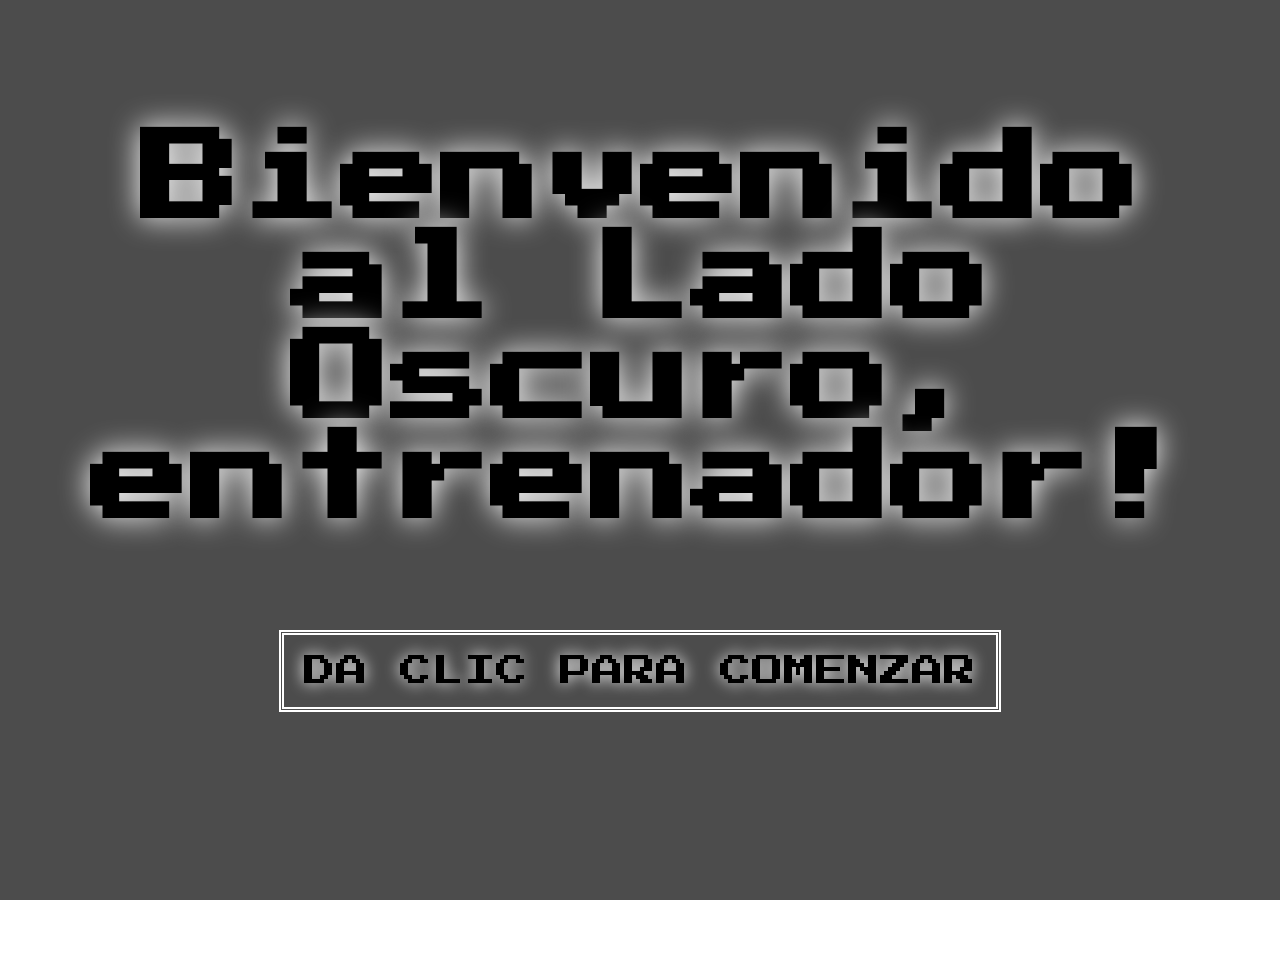
<file: index.html>
<!DOCTYPE html>
<html lang="en">
<head>
    <meta charset="UTF-8">
    <meta name="viewport" content="width=device-width, initial-scale=1.0">
    <title>Poketacticas Terroristas 💀</title>
    <link rel="preconnect" href="https://fonts.googleapis.com">
<link rel="preconnect" href="https://fonts.gstatic.com" crossorigin>
<link href="https://fonts.googleapis.com/css2?family=Bitcount+Prop+Double+Ink:wght@100..900&family=Press+Start+2P&display=swap" rel="stylesheet">
    <link rel="stylesheet" href="estilos.css">
    <meta name="viewport" content="width=device-width, initial-scale=1.0">
</head>
<body class="home-page">
    <main>
            <div class="video-background">
                <div class="video-layer"></div>
            <video class="full-screen" autoplay loop muted playsinline>
            <source src="videoplayback.mp4" type="video/mp4">
            </video>
        </div>
        <h1 class="home-paragraph"> Bienvenido al Lado Oscuro, entrenador!</h1>
        <a href="contact.html" 
        class="press-start">DA CLIC PARA COMENZAR</a>
</body>
</html>
</file>
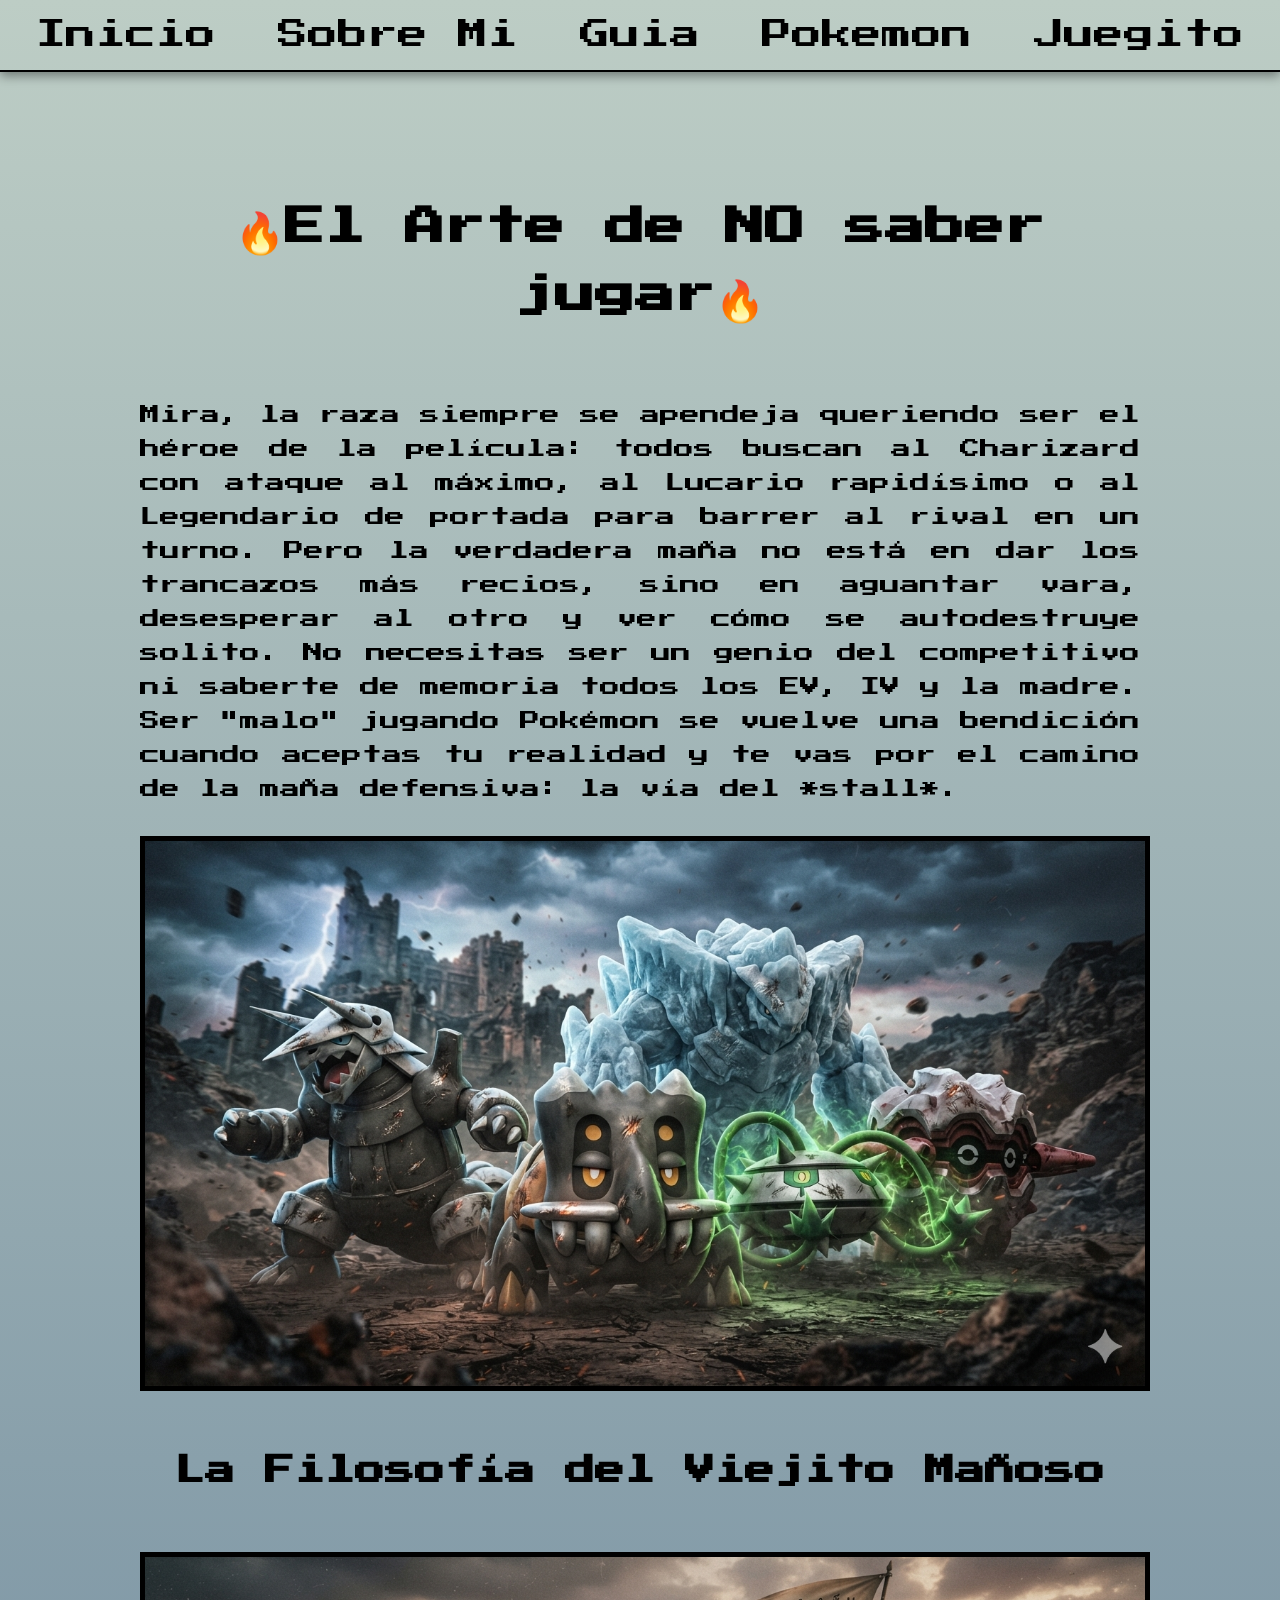
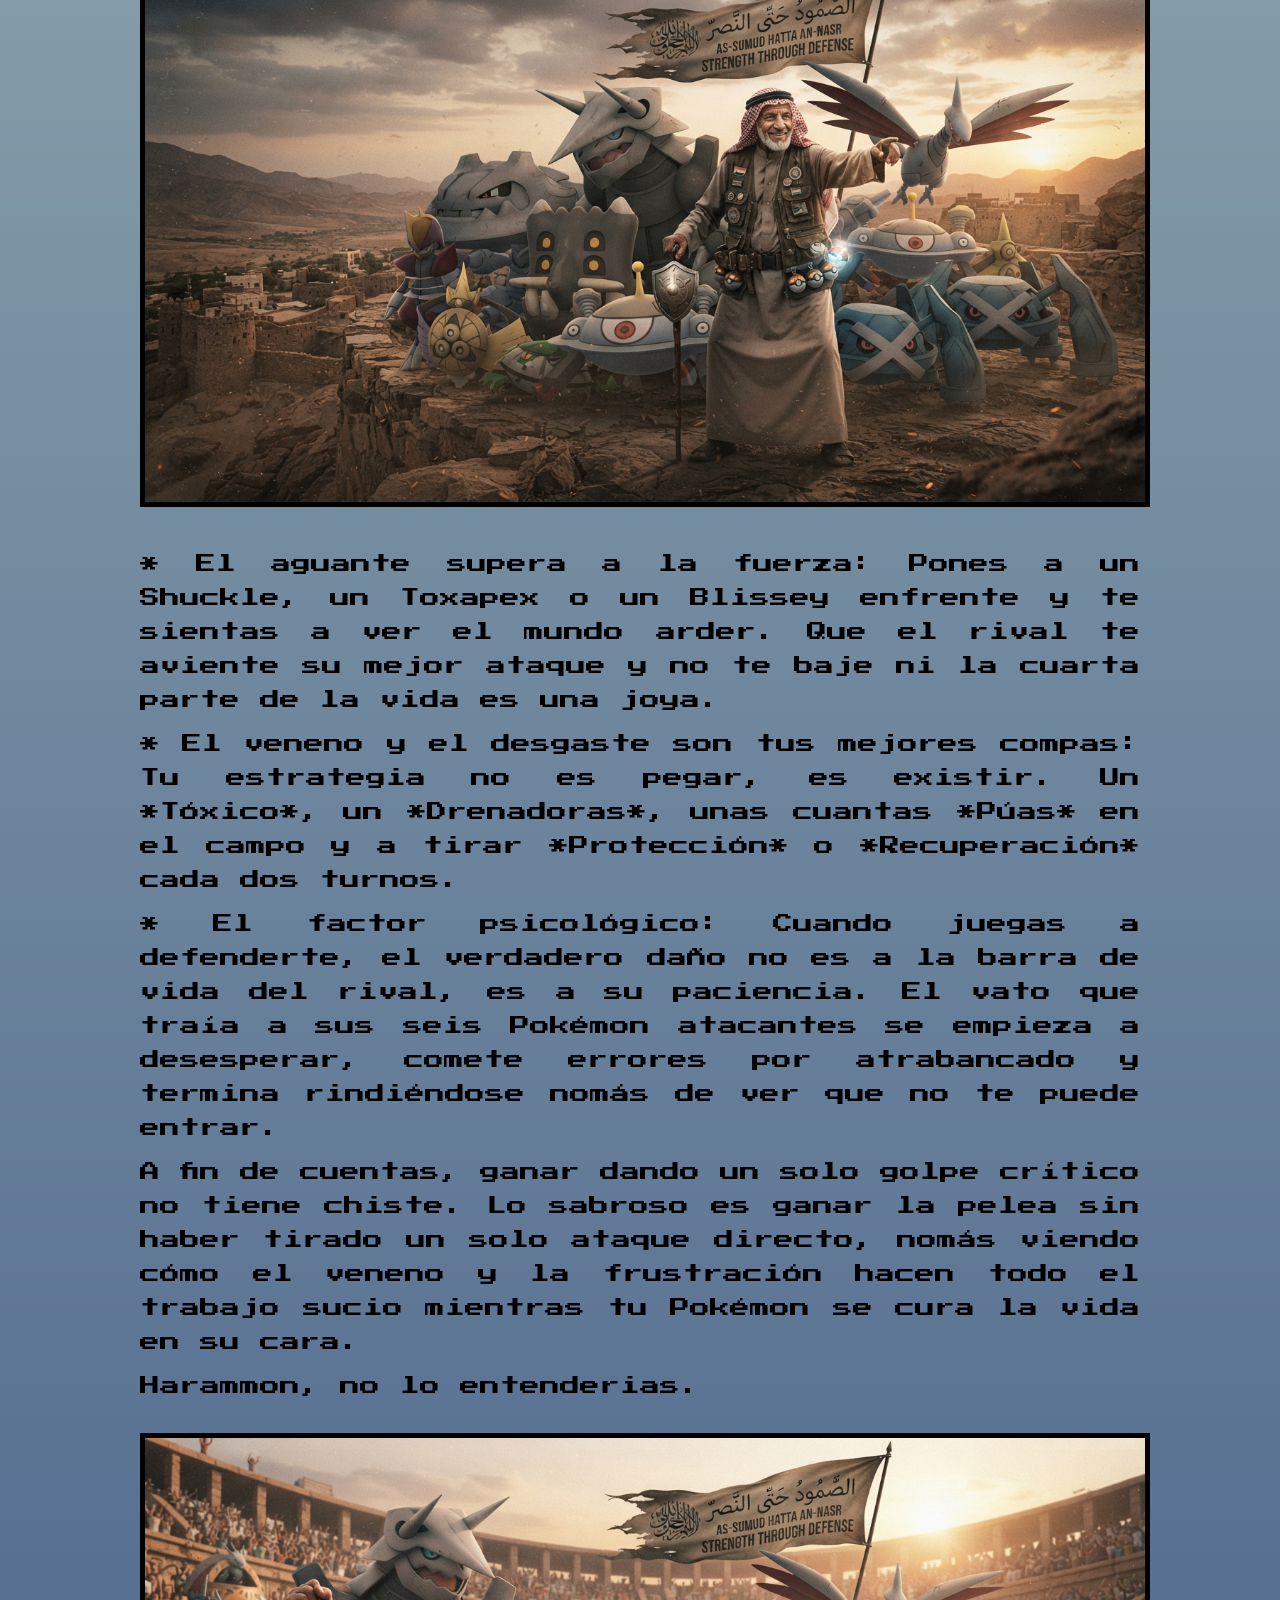
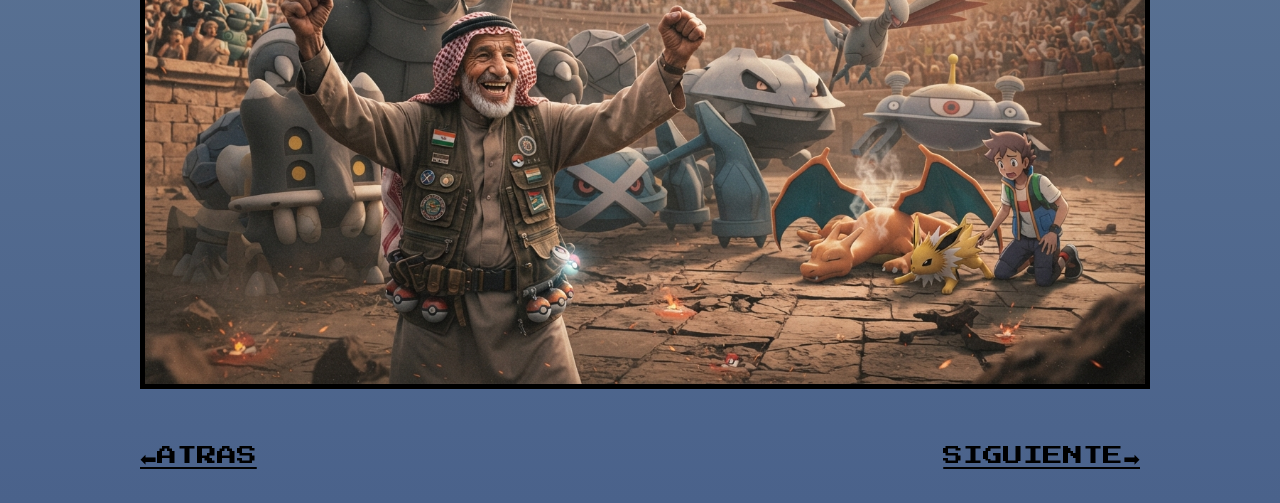
<file: guides.html>
<!DOCTYPE html>
<html lang="en">
<head>
    <meta charset="UTF-8">
    <meta name="viewport" content="width=device-width, initial-scale=1.0">
    <title>Pokemon Haram</title>
    <link rel="preconnect" href="https://fonts.googleapis.com">
<link rel="preconnect" href="https://fonts.gstatic.com" crossorigin>
<link href="https://fonts.googleapis.com/css2?family=Bitcount+Prop+Double+Ink:wght@100..900&family=Press+Start+2P&display=swap" rel="stylesheet">
    <link rel="stylesheet" href="estilos.css">
     <meta name="viewport" content="width=device-width, initial-scale=1.0">
</head>
<body class="guides-page">
    <header class="navbar">

        <nav>
            <a href="index.html">Inicio</a>
            <a href="contact.html">Sobre Mi</a>
            <a href="guides.html">Guia</a>
            <a href="pokemon.html">Pokemon</a>
            <a href="juego.html">Juegito</a>
        </nav>
    </header>
    <main class="container">
    <h1>🔥El Arte de NO saber jugar🔥</h1>
    <p1 class="paragraph">Mira, la raza siempre se apendeja queriendo ser el héroe de la película: todos buscan al Charizard con ataque al máximo, al Lucario rapidísimo o al Legendario de portada para barrer al rival en un turno. Pero la verdadera maña no está en dar los trancazos más recios, sino en aguantar vara, desesperar al otro y ver cómo se autodestruye solito.

No necesitas ser un genio del competitivo ni saberte de memoria todos los EV, IV y la madre. Ser "malo" jugando Pokémon se vuelve una bendición cuando aceptas tu realidad y te vas por el camino de la maña defensiva: la vía del *stall*.</p1>


<img class="pokemon-image" src="image_24f0d931.jpg">
<h2>La Filosofía del Viejito Mañoso</h2>
<img class="pokemon-image" src="Gemini_Generated_Image_z4xz59z4xz59z4xz.jpg">

<p3 class="paragraph">* El aguante supera a la fuerza: Pones a un Shuckle, un Toxapex o un Blissey enfrente y te sientas a ver el mundo arder. Que el rival te aviente su mejor ataque y no te baje ni la cuarta parte de la vida es una joya.</p3>
<p4 class="paragraph">* El veneno y el desgaste son tus mejores compas: Tu estrategia no es pegar, es existir. Un *Tóxico*, un *Drenadoras*, unas cuantas *Púas* en el campo y a tirar *Protección* o *Recuperación* cada dos turnos.</p4>
<p5 class="paragraph">* El factor psicológico: Cuando juegas a defenderte, el verdadero daño no es a la barra de vida del rival, es a su paciencia. El vato que traía a sus seis Pokémon atacantes se empieza a desesperar, comete errores por atrabancado y termina rindiéndose nomás de ver que no te puede entrar.</p5>

<p6 class="paragraph">A fin de cuentas, ganar dando un solo golpe crítico no tiene chiste. Lo sabroso es ganar la pelea sin haber tirado un solo ataque directo, nomás viendo cómo el veneno y la frustración hacen todo el trabajo sucio mientras tu Pokémon se cura la vida en su cara.</p6>
<p7 class="paragraph">Harammon, no lo entenderias.</p7>
<img class="pokemon-image" src="Gemini_Generated_Image_46faq846faq846fa.jpg">
<footer>
    <div class="both-buttons">
        <div class="lastpage-button">
    <a href="contact.html">⬅️ATRAS</a>
        </div>
        <div class="continue-button">
    <a href="pokemon.html">SIGUIENTE➡️</a>
        </div>
    </div>
</footer>
</main>
</body>
</html>
</file>
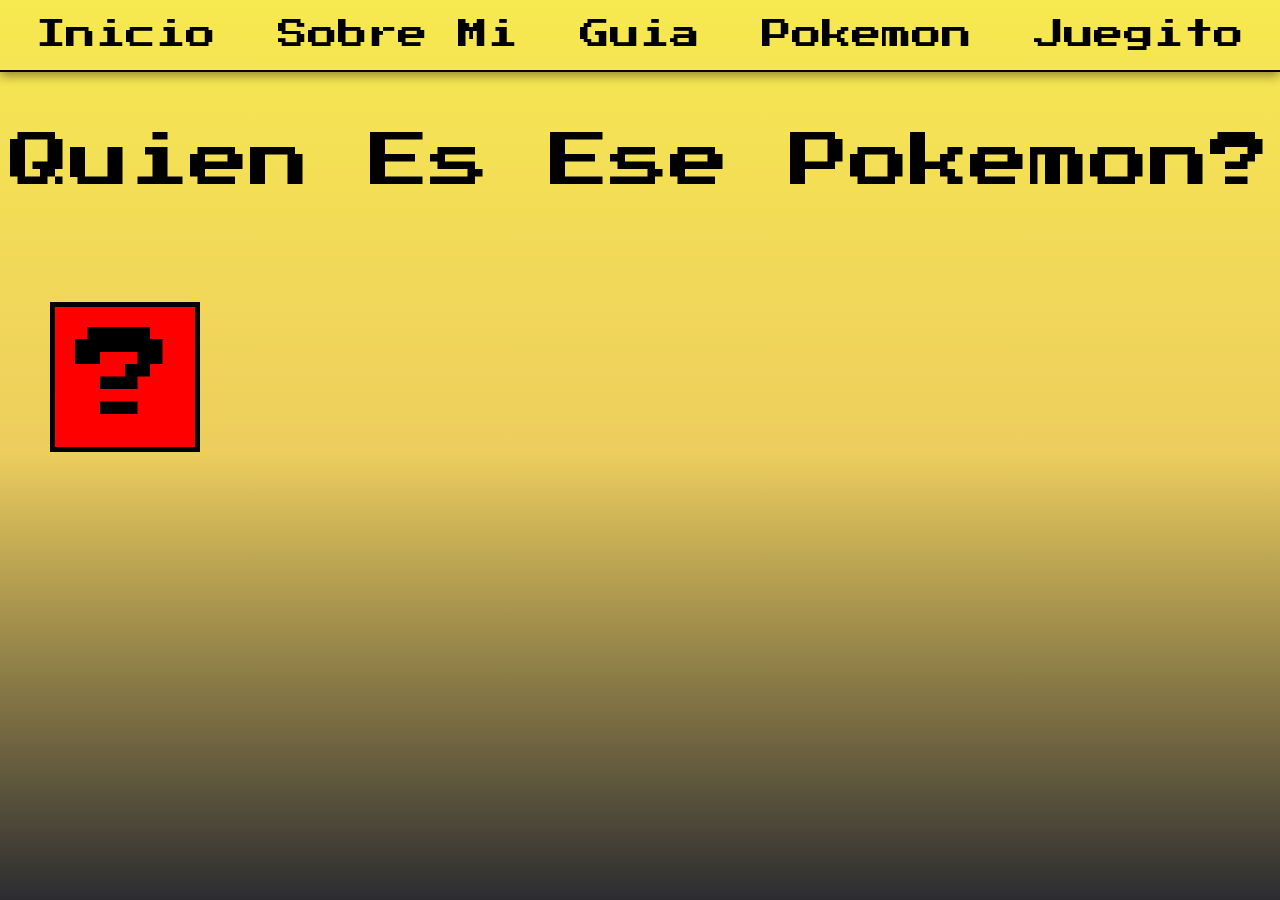
<file: juego.html>
<!DOCTYPE html>
<html lang="en">
<head>
    <meta charset="UTF-8">
    <meta name="viewport" content="width=device-width, initial-scale=1.0">
    <title>Quien es ese Pokemon?</title>
    <link rel="preconnect" href="https://fonts.googleapis.com">
<link rel="preconnect" href="https://fonts.gstatic.com" crossorigin>
<link href="https://fonts.googleapis.com/css2?family=Bitcount+Prop+Double+Ink:wght@100..900&family=Press+Start+2P&display=swap" rel="stylesheet">
    <link rel="stylesheet" href="estilos.css">
</head>
<body class="juegito-page">
    <header class="navbar">

        <nav>
            <a href="index.html">Inicio</a>
            <a href="contact.html">Sobre Mi</a>
            <a href="guides.html">Guia</a>
            <a href="pokemon.html">Pokemon</a>
            <a href="juego.html">Juegito</a>
        </nav>
    </header>
    <p class="juegito-title">Quien Es Ese Pokemon?</p>
    <div class="Pokemonshowup">
    <button id="pokemonButton">?</button>
        <p id="pokemonName"></p>
        <img id="pokemonPhoto">
    </div>
    <script src="bored.js"></script>
</body>
</html>
</file>
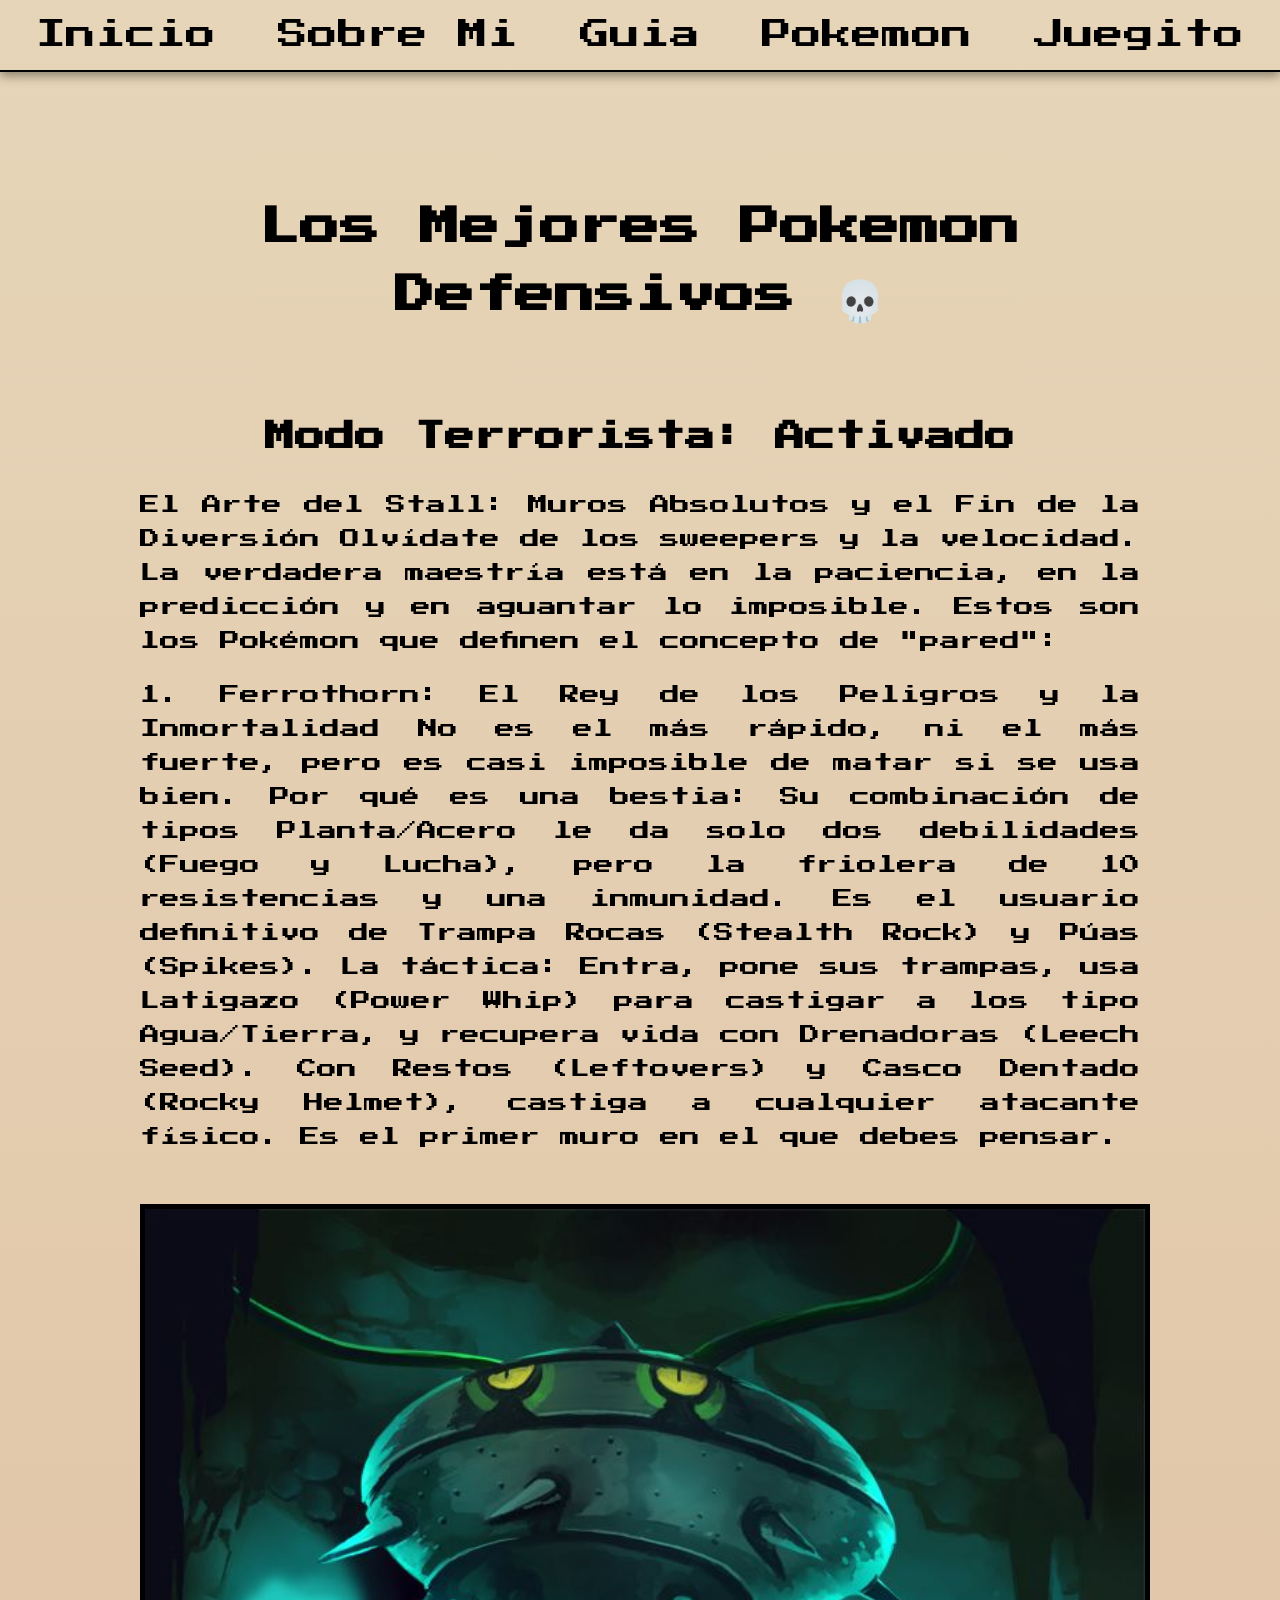
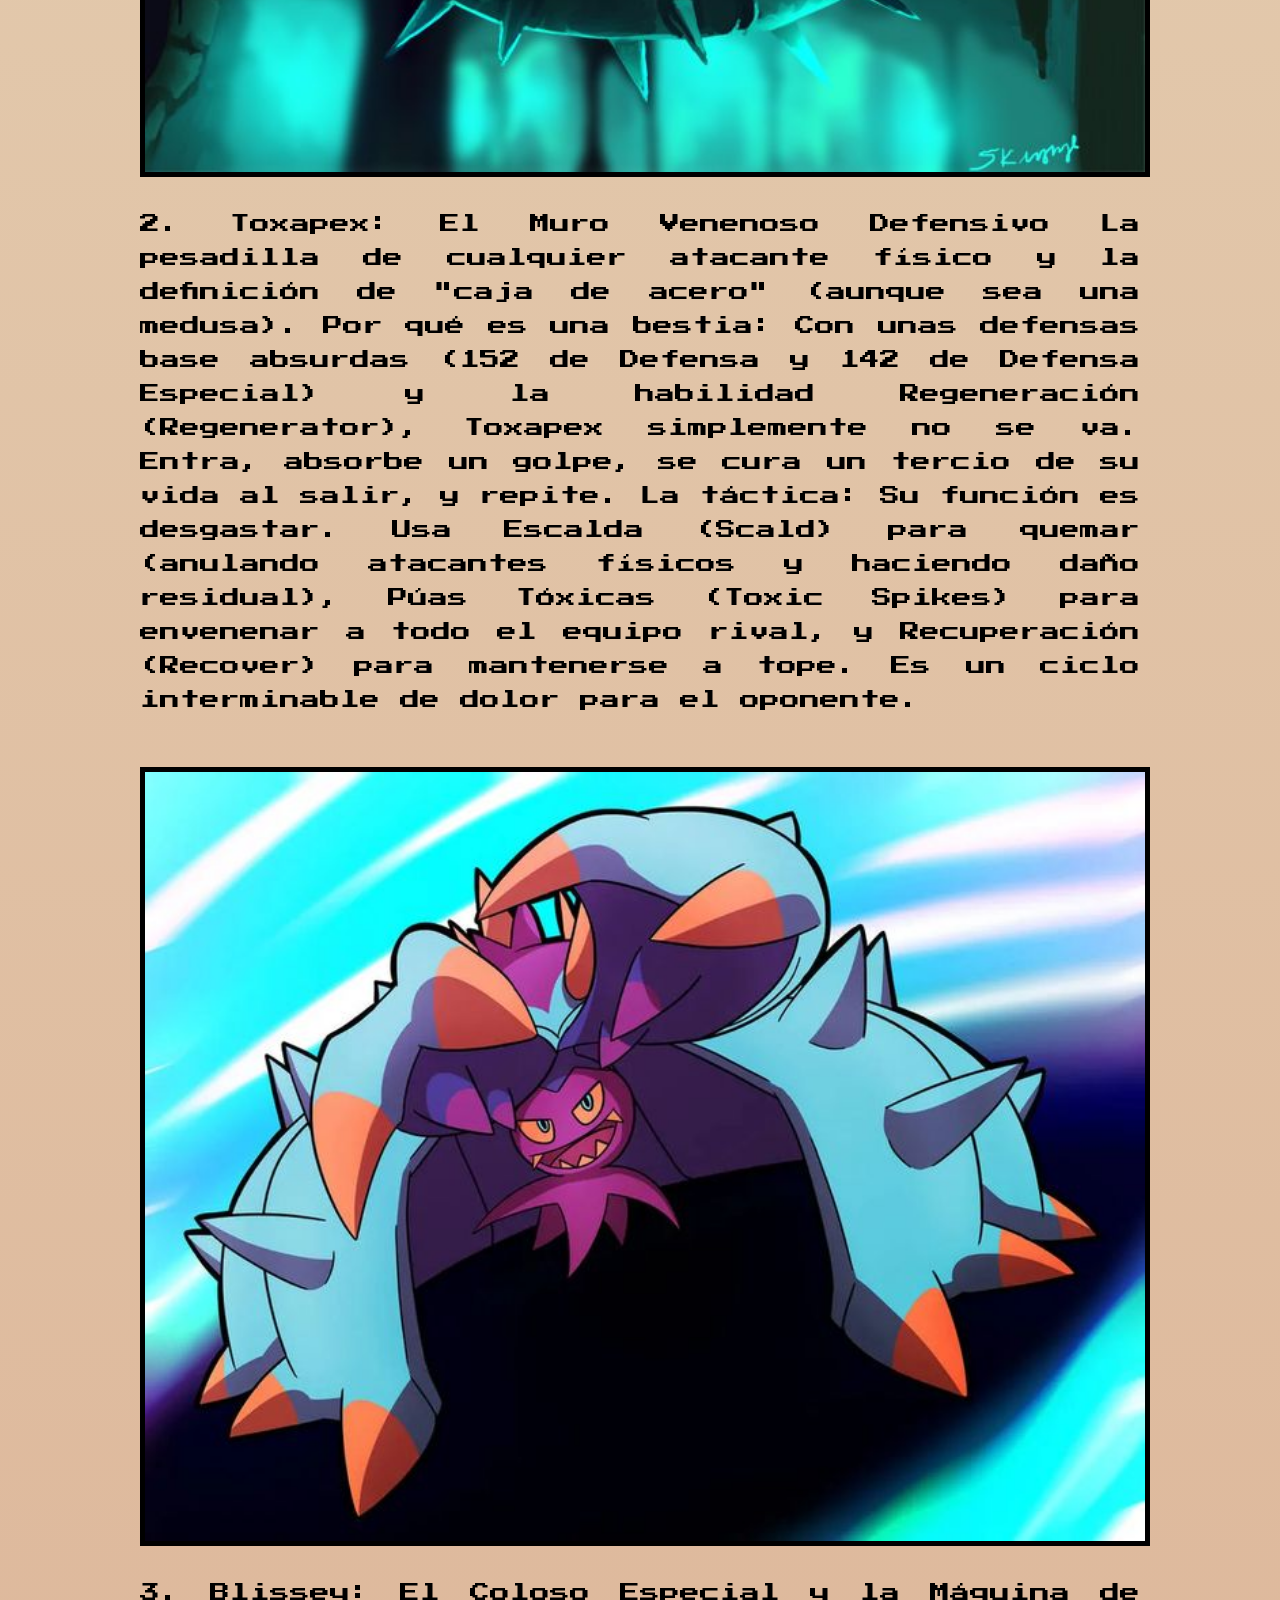
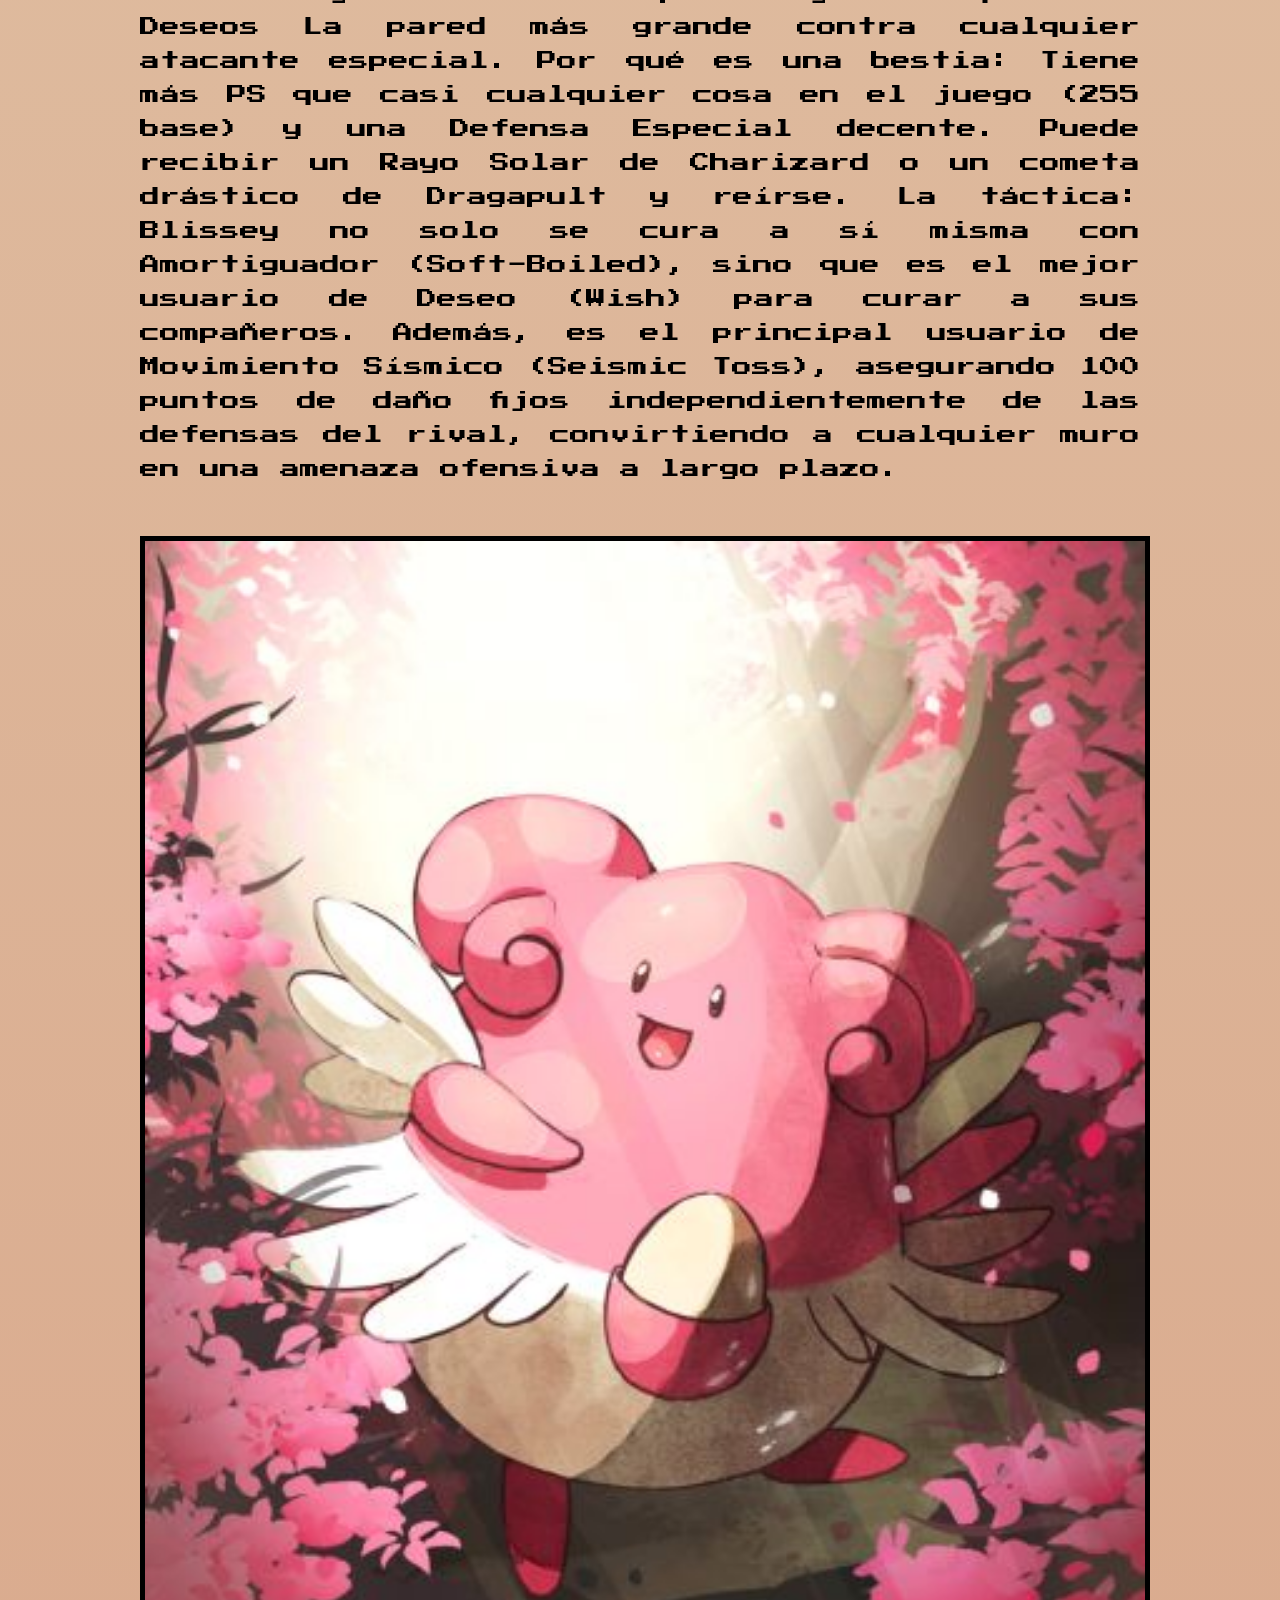
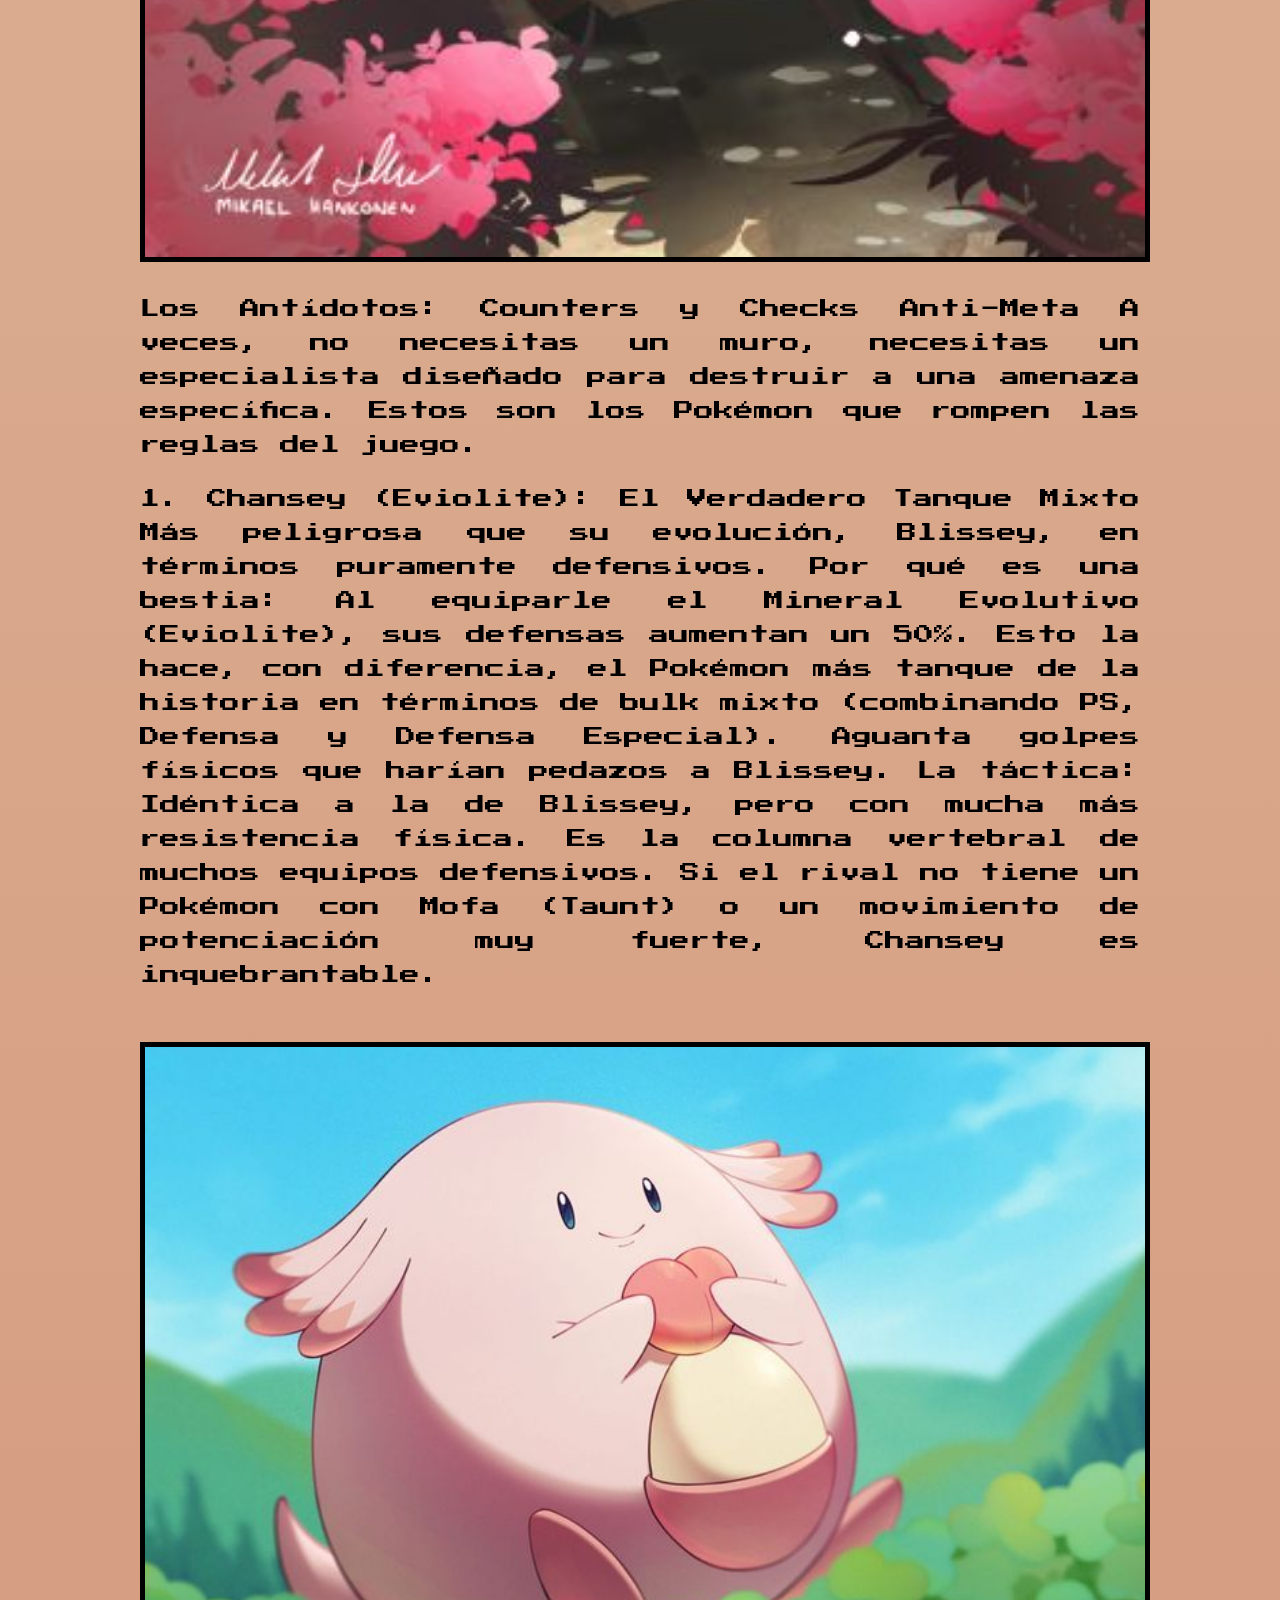
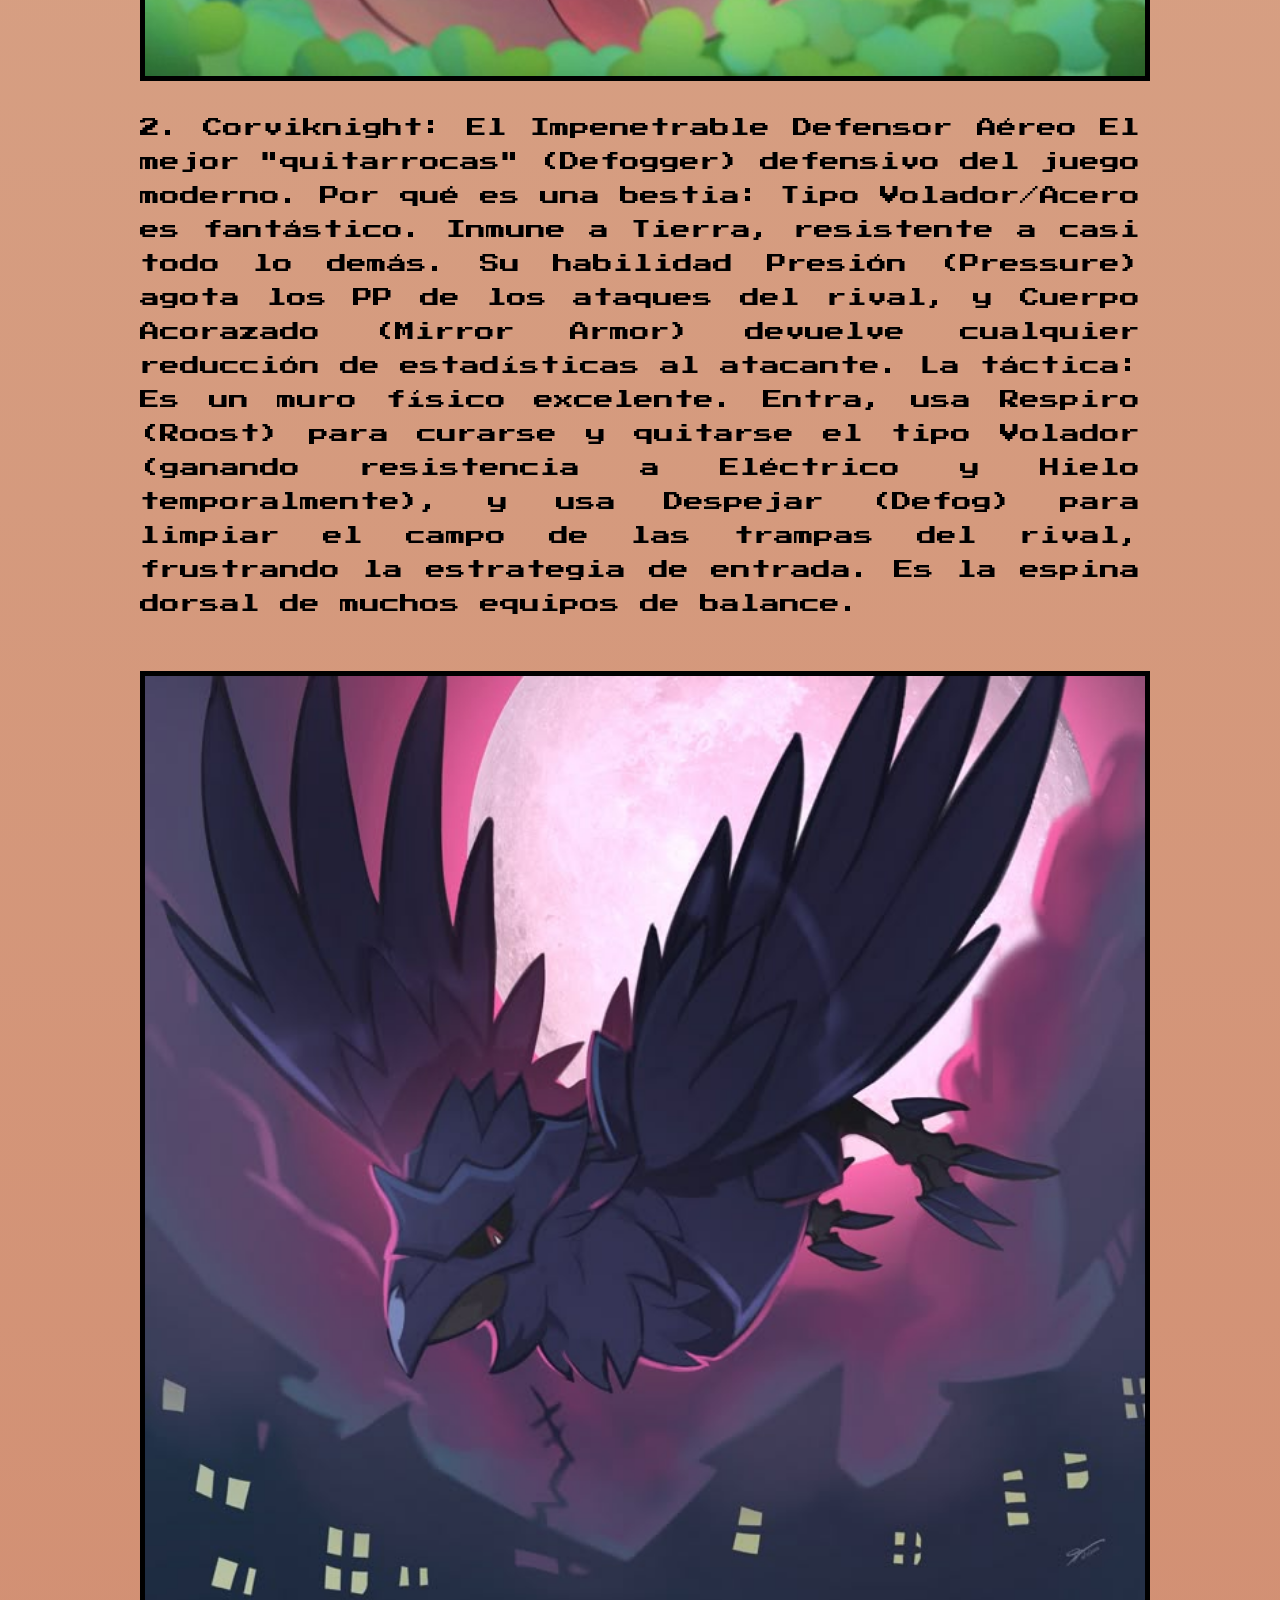
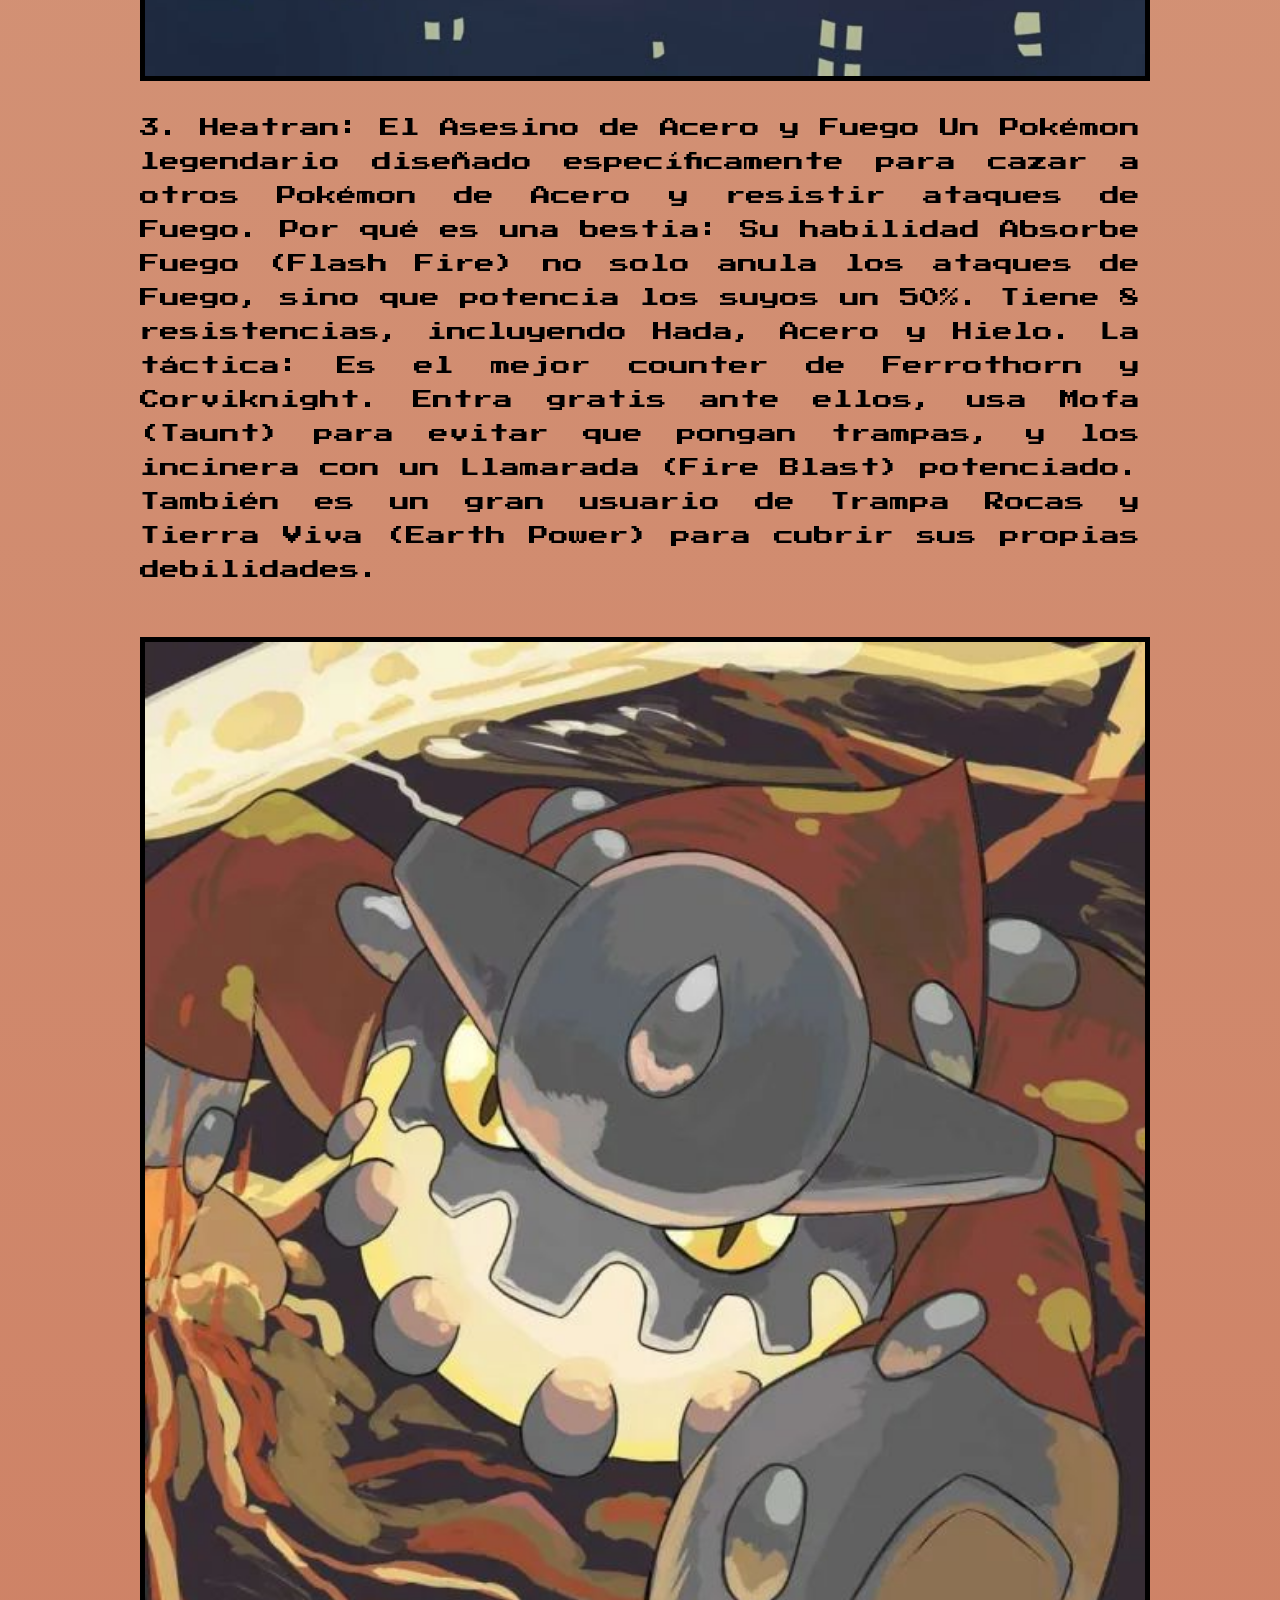
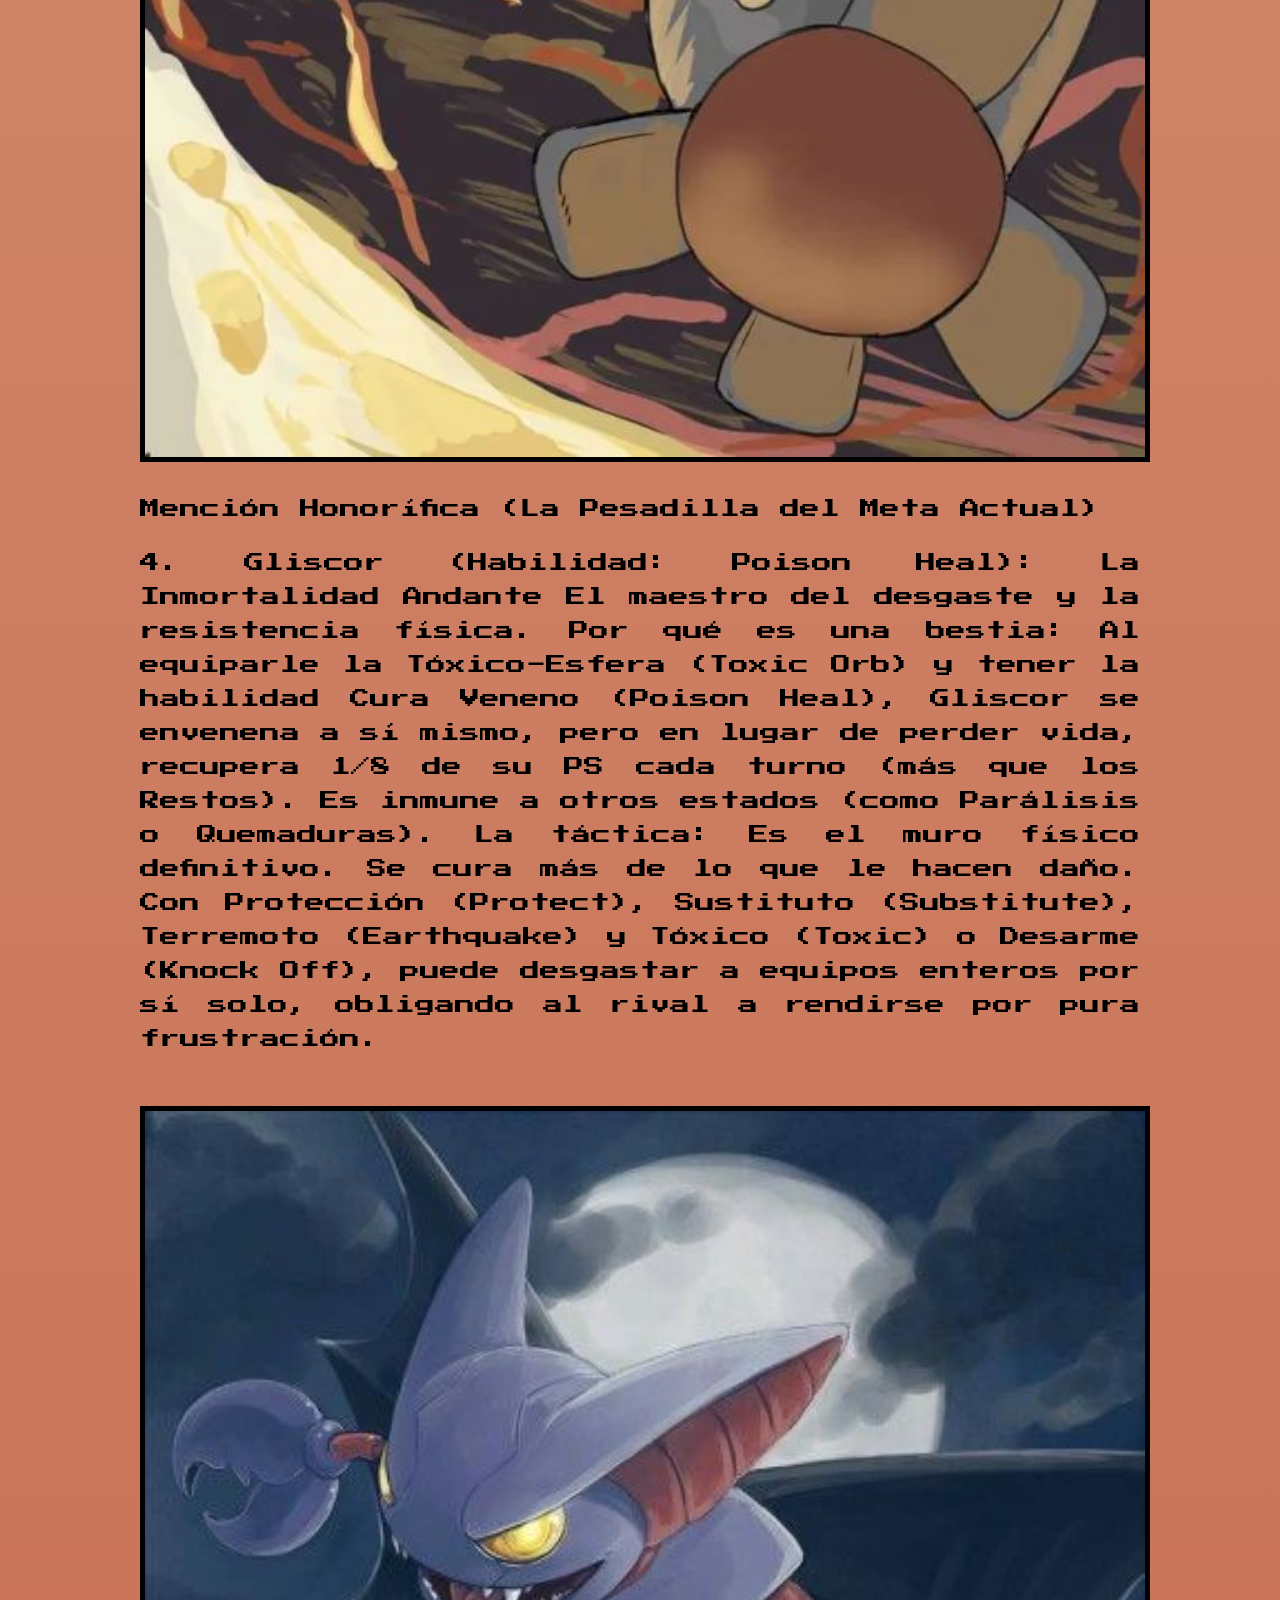
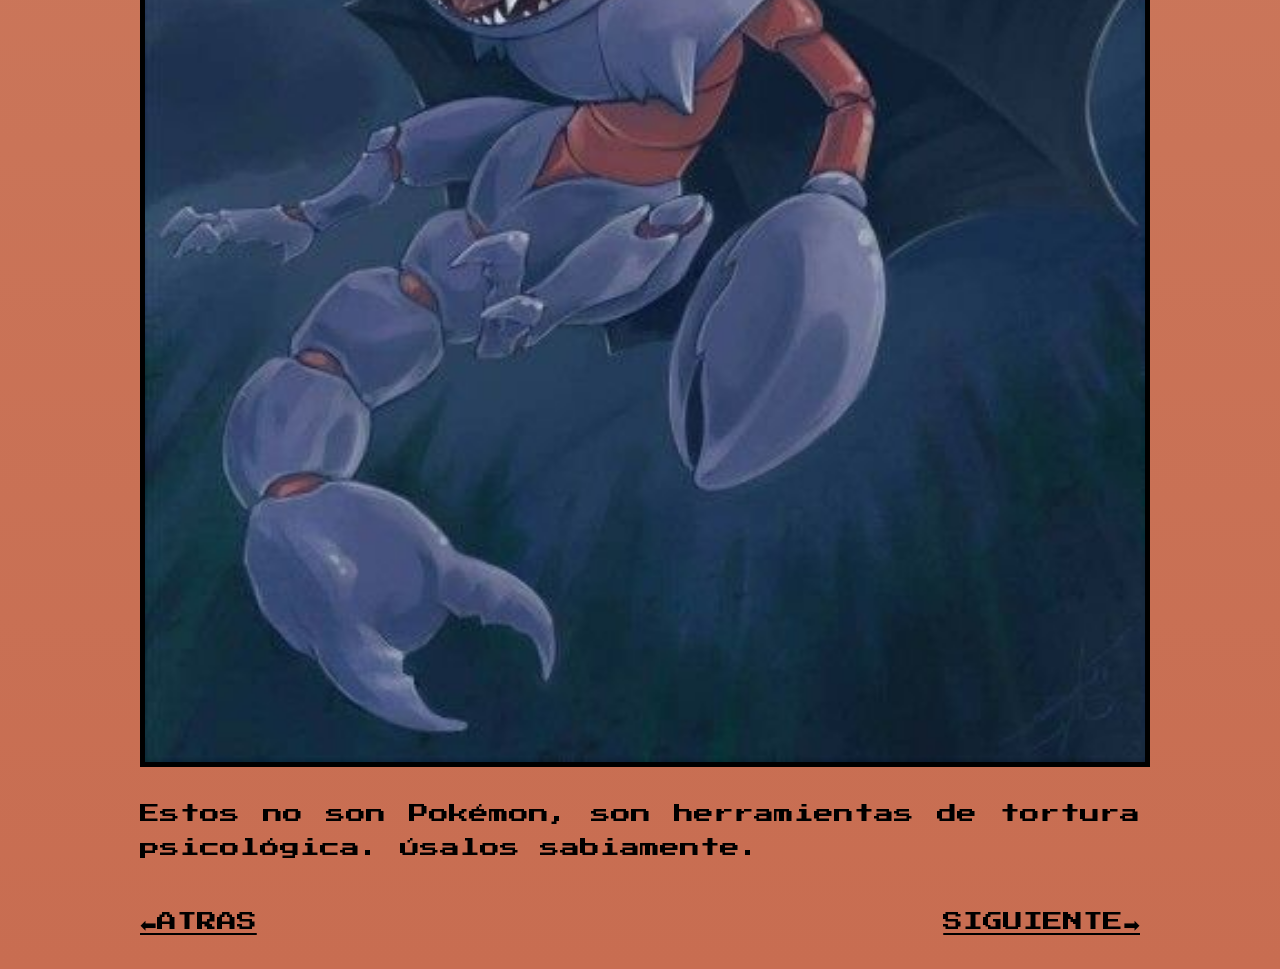
<file: pokemon.html>
<!DOCTYPE html>
<html lang="en">
<head>
    <meta charset="UTF-8">
    <meta name="viewport" content="width=device-width, initial-scale=1.0">
    <title>Poketerroristas</title>
    <link rel="preconnect" href="https://fonts.googleapis.com">
<link rel="preconnect" href="https://fonts.gstatic.com" crossorigin>
<link href="https://fonts.googleapis.com/css2?family=Bitcount+Prop+Double+Ink:wght@100..900&family=Press+Start+2P&display=swap" rel="stylesheet">
    <link rel="stylesheet" href="estilos.css">
</head>
<body class="poke-page">
    <header class="navbar">

        <nav>
            <a href="index.html">Inicio</a>
            <a href="contact.html">Sobre Mi</a>
            <a href="guides.html">Guia</a>
            <a href="pokemon.html">Pokemon</a>
            <a href="juego.html">Juegito</a>
        </nav>
    </header>
    <main class="container">
    <h1 class="poke-title">Los Mejores Pokemon Defensivos 💀</h1>
    <h2 class="poke-title">Modo Terrorista: Activado</h2>
    <p2 class="poke-text"> El Arte del Stall: Muros Absolutos y el Fin de la Diversión
Olvídate de los sweepers y la velocidad. La verdadera maestría está en la paciencia, en la predicción y en aguantar lo imposible. Estos son los Pokémon que definen el concepto de "pared":</p2>

<p3 class="poke-text">1. Ferrothorn: El Rey de los Peligros y la Inmortalidad
No es el más rápido, ni el más fuerte, pero es casi imposible de matar si se usa bien.

Por qué es una bestia: Su combinación de tipos Planta/Acero le da solo dos debilidades (Fuego y Lucha), pero la friolera de 10 resistencias y una inmunidad. Es el usuario definitivo de Trampa Rocas (Stealth Rock) y Púas (Spikes).

La táctica: Entra, pone sus trampas, usa Latigazo (Power Whip) para castigar a los tipo Agua/Tierra, y recupera vida con Drenadoras (Leech Seed). Con Restos (Leftovers) y Casco Dentado (Rocky Helmet), castiga a cualquier atacante físico. Es el primer muro en el que debes pensar.</p3>

<img class="pokemon-image" src="Ferrothorn.jpg">
<p4 class="poke-text">2. Toxapex: El Muro Venenoso Defensivo
La pesadilla de cualquier atacante físico y la definición de "caja de acero" (aunque sea una medusa).

Por qué es una bestia: Con unas defensas base absurdas (152 de Defensa y 142 de Defensa Especial) y la habilidad Regeneración (Regenerator), Toxapex simplemente no se va. Entra, absorbe un golpe, se cura un tercio de su vida al salir, y repite.

La táctica: Su función es desgastar. Usa Escalda (Scald) para quemar (anulando atacantes físicos y haciendo daño residual), Púas Tóxicas (Toxic Spikes) para envenenar a todo el equipo rival, y Recuperación (Recover) para mantenerse a tope. Es un ciclo interminable de dolor para el oponente.</p4>

<img class="pokemon-image" src="Toxapex.jpg">
<p5 class="poke-text">3. Blissey: El Coloso Especial y la Máquina de Deseos
La pared más grande contra cualquier atacante especial.

Por qué es una bestia: Tiene más PS que casi cualquier cosa en el juego (255 base) y una Defensa Especial decente. Puede recibir un Rayo Solar de Charizard o un cometa drástico de Dragapult y reírse.

La táctica: Blissey no solo se cura a sí misma con Amortiguador (Soft-Boiled), sino que es el mejor usuario de Deseo (Wish) para curar a sus compañeros. Además, es el principal usuario de Movimiento Sísmico (Seismic Toss), asegurando 100 puntos de daño fijos independientemente de las defensas del rival, convirtiendo a cualquier muro en una amenaza ofensiva a largo plazo.</p5>

<img class="pokemon-image" src="Blissey.jpg">
<p6 class="poke-text">Los Antídotos: Counters y Checks Anti-Meta
A veces, no necesitas un muro, necesitas un especialista diseñado para destruir a una amenaza específica. Estos son los Pokémon que rompen las reglas del juego.</p6>

<p7 class="poke-text">1. Chansey (Eviolite): El Verdadero Tanque Mixto
Más peligrosa que su evolución, Blissey, en términos puramente defensivos.

Por qué es una bestia: Al equiparle el Mineral Evolutivo (Eviolite), sus defensas aumentan un 50%. Esto la hace, con diferencia, el Pokémon más tanque de la historia en términos de bulk mixto (combinando PS, Defensa y Defensa Especial). Aguanta golpes físicos que harían pedazos a Blissey.

La táctica: Idéntica a la de Blissey, pero con mucha más resistencia física. Es la columna vertebral de muchos equipos defensivos. Si el rival no tiene un Pokémon con Mofa (Taunt) o un movimiento de potenciación muy fuerte, Chansey es inquebrantable.</p7>

<img class="pokemon-image" src="Chansey.jpg">
<p8 class="poke-text">2. Corviknight: El Impenetrable Defensor Aéreo
El mejor "quitarrocas" (Defogger) defensivo del juego moderno.

Por qué es una bestia: Tipo Volador/Acero es fantástico. Inmune a Tierra, resistente a casi todo lo demás. Su habilidad Presión (Pressure) agota los PP de los ataques del rival, y Cuerpo Acorazado (Mirror Armor) devuelve cualquier reducción de estadísticas al atacante.

La táctica: Es un muro físico excelente. Entra, usa Respiro (Roost) para curarse y quitarse el tipo Volador (ganando resistencia a Eléctrico y Hielo temporalmente), y usa Despejar (Defog) para limpiar el campo de las trampas del rival, frustrando la estrategia de entrada. Es la espina dorsal de muchos equipos de balance.</p8>

<img class="pokemon-image" src="download (1).jpg">
<p9 class="poke-text">3. Heatran: El Asesino de Acero y Fuego
Un Pokémon legendario diseñado específicamente para cazar a otros Pokémon de Acero y resistir ataques de Fuego.

Por qué es una bestia: Su habilidad Absorbe Fuego (Flash Fire) no solo anula los ataques de Fuego, sino que potencia los suyos un 50%. Tiene 8 resistencias, incluyendo Hada, Acero y Hielo.

La táctica: Es el mejor counter de Ferrothorn y Corviknight. Entra gratis ante ellos, usa Mofa (Taunt) para evitar que pongan trampas, y los incinera con un Llamarada (Fire Blast) potenciado. También es un gran usuario de Trampa Rocas y Tierra Viva (Earth Power) para cubrir sus propias debilidades.</p9>

<img class="pokemon-image" src="Heatran.jpg">
<p10 class="poke-text">Mención Honorífica (La Pesadilla del Meta Actual)</p10>
<p11 class="poke-text">4. Gliscor (Habilidad: Poison Heal): La Inmortalidad Andante
El maestro del desgaste y la resistencia física.

Por qué es una bestia: Al equiparle la Tóxico-Esfera (Toxic Orb) y tener la habilidad Cura Veneno (Poison Heal), Gliscor se envenena a sí mismo, pero en lugar de perder vida, recupera 1/8 de su PS cada turno (más que los Restos). Es inmune a otros estados (como Parálisis o Quemaduras).

La táctica: Es el muro físico definitivo. Se cura más de lo que le hacen daño. Con Protección (Protect), Sustituto (Substitute), Terremoto (Earthquake) y Tóxico (Toxic) o Desarme (Knock Off), puede desgastar a equipos enteros por sí solo, obligando al rival a rendirse por pura frustración.</p11>

<img class="pokemon-image" src="Gliscor Pokémon.jpg">
<p12 class="poke-text">Estos no son Pokémon, son herramientas de tortura psicológica. Úsalos sabiamente.</p12>
<footer>
    <div class="both-buttons">
        <div class="lastpage-button">
    <a href="guides.html">⬅️ATRAS</a>
        </div>
        <div class="continue-button">
    <a href="juego.html">SIGUIENTE➡️</a>
        </div>
    </div>
</footer>
</main>
</body>
</html>
</file>
<file: estilos.css>
body{
    font-family: "Press Start 2P", system-ui;
    margin: 0;
    min-height: 100vh;
}
.home-page{
    text-align: center;
    color: black;
}
.home-paragraph{
    font-size: 100px;
    text-shadow: 0 0 30px white;
}
.menu{
    text-align: center;
}
.guides-page{
    background: linear-gradient( #bdcdc5, #7b94a4, #4a628b);
    color: black;
}
.container{
    max-width: 1000px;
    margin: 0 auto;
    padding: 0 20px;
    line-height: 1.7;
    font-size: 20px;
    display: grid;
    text-align: justify;
    position: relative;
    z-index: 1;
    margin-top: 30px;
    margin-bottom: 30px;
}
.paragraph{
    padding-top: 10px;
}
.pokemon-image{
    width: 100%;
    border: solid 5px black;
    margin-top: 30px;
    margin-bottom: 30px;
}
h1{
    padding-top: 4rem;
    padding-bottom: 2rem;
    text-align: center;
}   
h2{
    text-align: center;
}
.navbar{
    text-align: center;
    font-size: 30px;
    padding-top: 20px;
    padding-bottom: 20px;
    border-bottom: 2px solid black;
    box-shadow: 0 4px 10px rgba(0,0,0, 0.4);
}
.navbar a{
    padding: 10px 15px;
    border: 1px solid transparent;
    color: black;
    text-decoration: none;
}
.navbar a:hover{
    border: 2px solid gray;
}
.press-start{
    text-align: center;
    font-size: 2rem;
    border: double, 5px, white;
    animation: blink 1s infinite;
    color:black;
    text-shadow: 0 0 15px white;
    display: inline-block;
    padding: 20px;
    text-decoration: none;
}
@keyframes blink {
    0%, 100% {
        opacity: 1;
    }
    50% {
        opacity: 0.3;
    }
}
.poke-page{
    background: linear-gradient(#E6D5B8, #C86D51);
}
.poke-text{
    margin-bottom: 20px;
}
.contact-page{
    background: linear-gradient(#52524a, #6a6a6a, #cdcdcd);
}
.video-background{
    position: fixed;
    width: 100vw;
    height: 100vh;
    top: 0;
    z-index: -1;
    overflow: hidden;
}
.full-screen{
    width: 100%;
    height: 100%;
    object-fit: cover;
}
.video-layer{
    position: absolute;
    width: 100%;
    height: 100%;
    background-color: rgb(0,0,0,0.7);
    z-index: 1;
}
.continue-button{
    display: block;
    width: fit-content;
    margin-left: auto;
    justify-content: space-between;
    padding-top: 20px;
}
.continue-button a{
    color: black;
    text-decoration: underline;
}
.both-buttons{
    display: flex ;
    justify-content: space-between;
}
.lastpage-button{
    padding-top: 20px;
    display: block;
}
.lastpage-button a{
    color: black;
    text-decoration: underline;
}
.juegito-page{
    background: linear-gradient(#f7e950, #edce5e, #2c2c30);
    text-align: center;
}
button{
    display: block;
    font-size: 100px;
    font-family: "Press Start 2P", system-ui;
    border: 5px solid black;
    text-align: center;
    padding: 20px;
    background-color: red;
}
.Pokemonshowup{
    display: flex;
    justify-content: space-between;
    align-items: center;
    padding: 50px;
}
.juegito-title{
    font-size: 60px;
    margin-top: 60px;
}
#pokemonName{
    font-size: 50px;
    text-align: center;
    margin-left: 150px;
}
#pokemonPhoto{
    display: none;
    width: 100%;
    height: auto;
    max-width: 100%;
    max-height: 250px;
    object-fit: contain;
}
@media (max-width: 600px){
    .home-paragraph{
        font-size: 2rem;
    }
    .press-start{
        font-size: 1rem;
        margin: 100px auto;
    }
    .navbar{
        display: flex;
    }
    .navbar a{
        font-size: 1rem;
        padding: 15px;
        text-align: center;
    }
    .container{
        max-width: none;
        margin: 20px 10px;
        padding: 0 15px;
        font-size: 17px;
    }
    .pokemon-image{
        width: 100%;
        max-width: 350px;
        height: auto;
        margin: 20px auto;
        display: block;
    }
    h1{
        font-size: 25px;
    }
    h2{
        font-size: 20px;
    }
    .juegito-title{
        font-size: 2rem;
        padding: 20px 10px;
    }
    .Pokemonshowup{
        flex-direction: column;
        align-items: center;
    }
    #pokemonName{
        font-size: 1rem;
        margin-left: 0;
    }
    #pokemonPhoto{
        width: 90%;
    }
}
</file>
